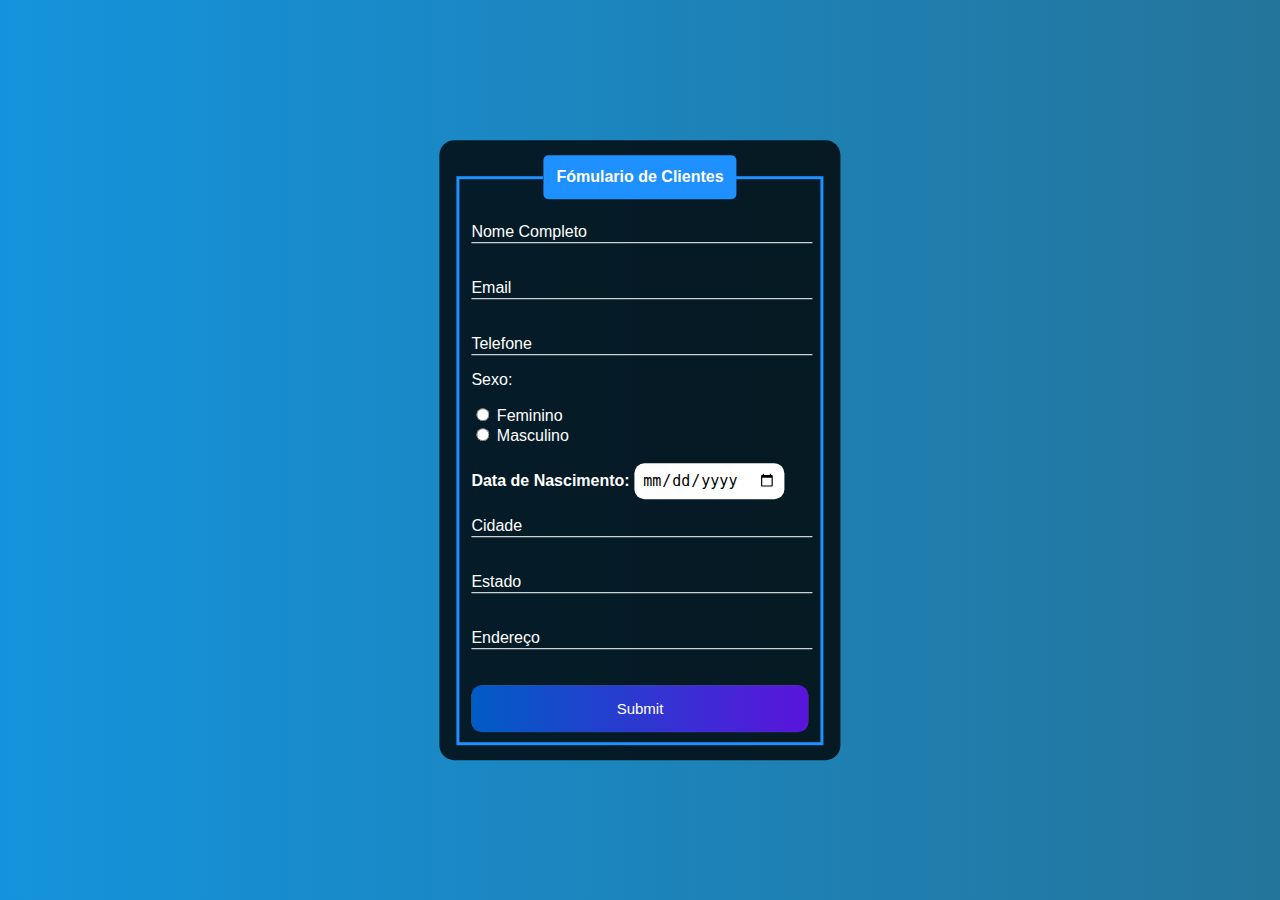
<file: formulario/index.html>
<!DOCTYPE html>
<html lang="pt-BR">
<head>
    <meta charset="UTF-8">
    <meta http-equiv="X-UA-Compatible" content="IE=edge">
    <meta name="viewport" content="width=device-width, initial-scale=1.0">
    <title>Fórmulário</title>
   <style>
    body{
        font-family: Arial, Helvetica, sans-serif;
        background-image: linear-gradient(to right, rgb(20, 147, 220), rgb(36, 117, 155));
    }
    .box{
        color: white;
        position: absolute;
        top: 50%;
        left: 50%;
        transform: translate(-50%, -50%);
        background-color: rgba(0, 0, 0, 0.8);
        padding: 15px;
        border-radius: 15px;
        width: 29%;
        
    }

    fieldset{
        border: 3px solid dodgerblue;

    }
    legend{
        border:  3px solid dodgerblue;
        padding: 10px;
        text-align: center;
        background-color: dodgerblue;
        border-radius: 5px;
        
        
    }
    .inputBox{
        position: relative;

    }
    .inputUser{
        background: none;
        border: none;
        border-bottom: 1px solid white;
        outline: none;
        color: white;
        font-size: 15px;
        width: 100%;
        letter-spacing: 2px;
    }
    .labelInput{
        position: absolute;
        top: 0px;
        left: 0px;
        pointer-events: none;
        transition: .4s;
    }
    .inputUser:focus ~ .labelInput,
    .inputUser:valid ~ .labelInput{
        top:  -20px;
        font-size: 12px;
        color: dodgerblue;

    }
    #data_nascimento{
        border: none;
        padding: 8px;
        border-radius: 10px;
        outline: none;
        font-size: 15px;
    }
    #submit{
        background-image: linear-gradient(to right, rgb(0, 92, 197), rgb(90, 20, 220));
        width: 100%;
        border: none;
        padding: 15px;
        color: white;
        font-size: 15px;
        cursor: pointer;
        border-radius: 10px;
    }
    #submit:hover{
        background-image: linear-gradient(to right, rgb( 0, 80, 172), rgb(80, 19, 195));
    }
    
   </style>
</head>
<body>
    <div class="box">
        <form action="">
            <fieldset>
                <legend><b>Fómulario de Clientes</b></legend>
                <br>
                <div class="inputBox">
                    <input type="text" name="nome" id="name" class="inputUser" required>
                    <label for="nome" class="labelInput">Nome Completo</label>
                </div>
                <br><br>
                <div class="inputBox">
                    <input type="text" name="email" id="email" class="inputUser" required>
                    <label for="email" class="labelInput">Email</label>
                </div>
                <br><br>
                <div class="inputBox">
                    <input type="tel" name="telefone" id="telefone" class="inputUser" required>
                    <label for="telefone" class="labelInput">Telefone</label>
                </div>
                <p>Sexo:</p>
                <input type="radio" id="feminino" name="genero" value="feminino" required>
                <label for="feminino">Feminino</label>
                <br>
                <input type="radio" id="masculino" name="genero" value="masculino" required>
                <label for="masculino">Masculino</label>
                <br><br>
                <label for="data_nascimento"><b>Data de Nascimento:</b></label>
                <input type="date" name="data_nascimento" id="data_nascimento" required>
                <br><br>
                <div class="inputBox">
                    <input type="text" name="cidade" id="cidade" class="inputUser" required>
                    <label for="cidade" class="labelInput">Cidade</label>
                </div>
                <br><br>
                <div class="inputBox">
                    <input type="text" name="estado" id="estado" class="inputUser" required>
                    <label for="estado" class="labelInput">Estado</label>
                </div>
                <br><br>
                <div class="inputBox">
                    <input type="text" name="endereco" id="endereco" class="inputUser" required>
                    <label for="endereco" class="labelInput">Endereço</label>
                </div>
                <br><br>
                <input type="submit" name="submit" id="submit">
            </fieldset>
        </form>

    </div>
</body>
</html>
</file>
